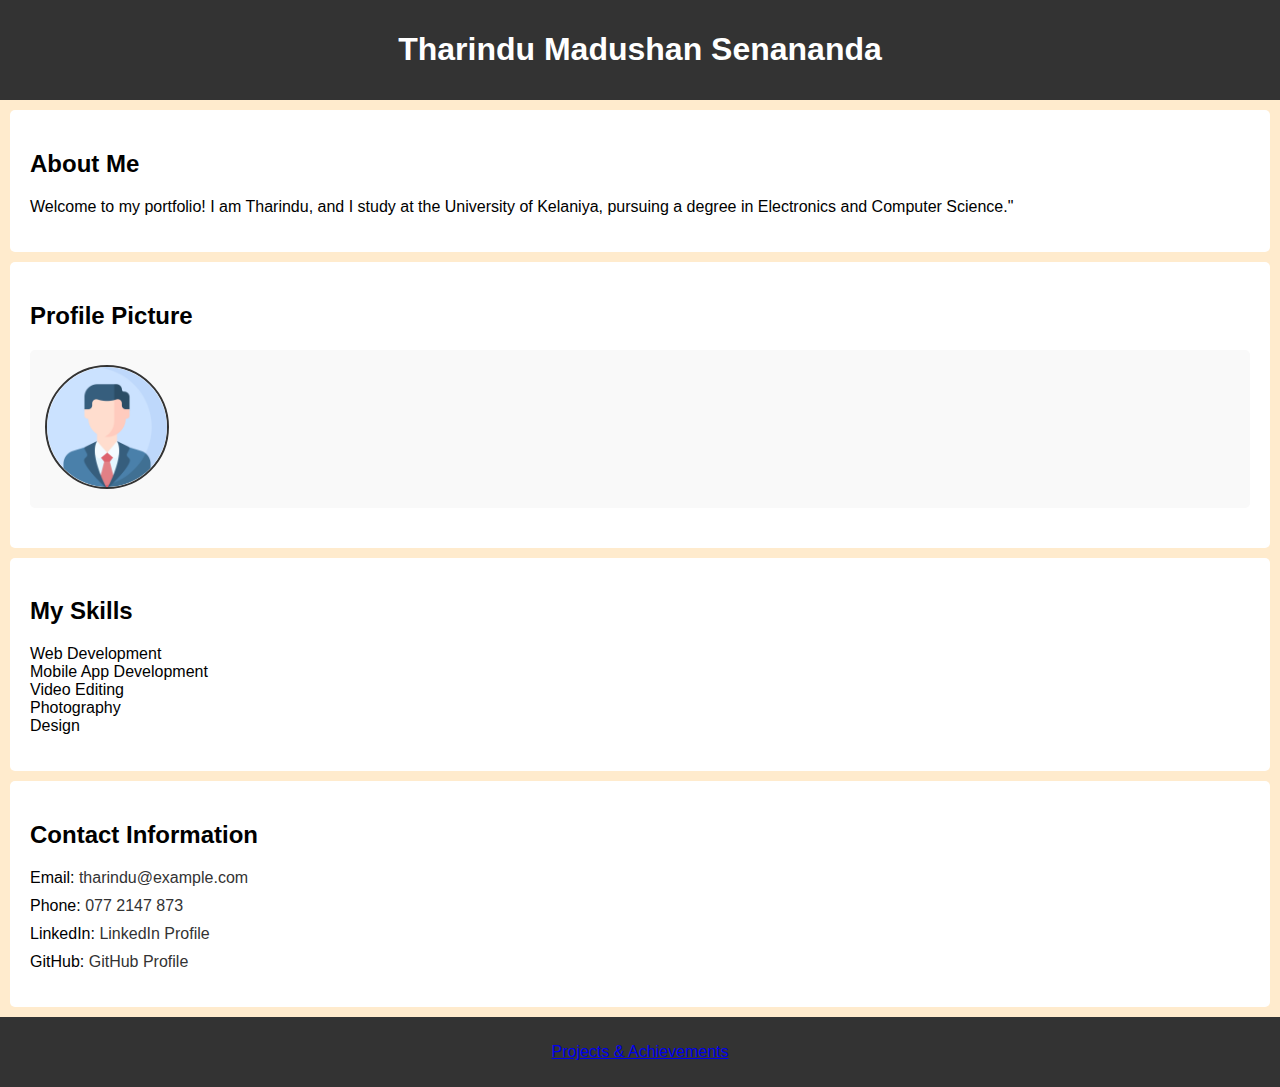
<file: index.html>
<!DOCTYPE html>
<html lang="en">
<head>
    <meta charset="UTF-8">
    <meta name="viewport" content="width=device-width, initial-scale=1.0">
    <title>THARINDU</title>
    <link rel="stylesheet" href="style.css">
</head>
<body>
    <header>
        <h1>Tharindu Madushan Senananda</h1>
       
    </header>

    <section id="about">
        <h2>About Me</h2>
        <p>Welcome to my portfolio! I am Tharindu, and I study at the University of Kelaniya, pursuing a degree in Electronics and Computer Science." </p>
    </section>

    <section id="projects">
        <h2>Profile Picture</h2>
        <div class="project">
            
            <img src="1.png" alt="Profile Picture" class="profile-pic">
        </div>
        
    </section>

    <section id="skills">
        <h2>My Skills</h2>
        <ul class="skills-list">
            <li>Web Development</li>
            <li>Mobile App Development</li>
            <li>Video Editing</li>
            <li>Photography</li>
            <li>Design</li>
        </ul>
    </section>
    <section id="contact-info">
        <h2>Contact Information</h2>
        <ul class="contact-list">
            <li>Email: <a href="mailto:tharindul@example.com">tharindu@example.com</a></li>
            <li>Phone: <a href="tel:+077 2147 873">077 2147 873 </a></li>
            <li>LinkedIn: <a href="https://www.linkedin.com/in/yourprofile" target="_blank">LinkedIn Profile</a></li>
            <li>GitHub: <a href="https://github.com/yourusername" target="_blank">GitHub Profile</a></li>
        </ul>
    </section>
    
    <footer>
        <p><a href="index1.html" target="_blank">Projects & Achievements</a></p>
    </footer>
</body>
</html>
</file>
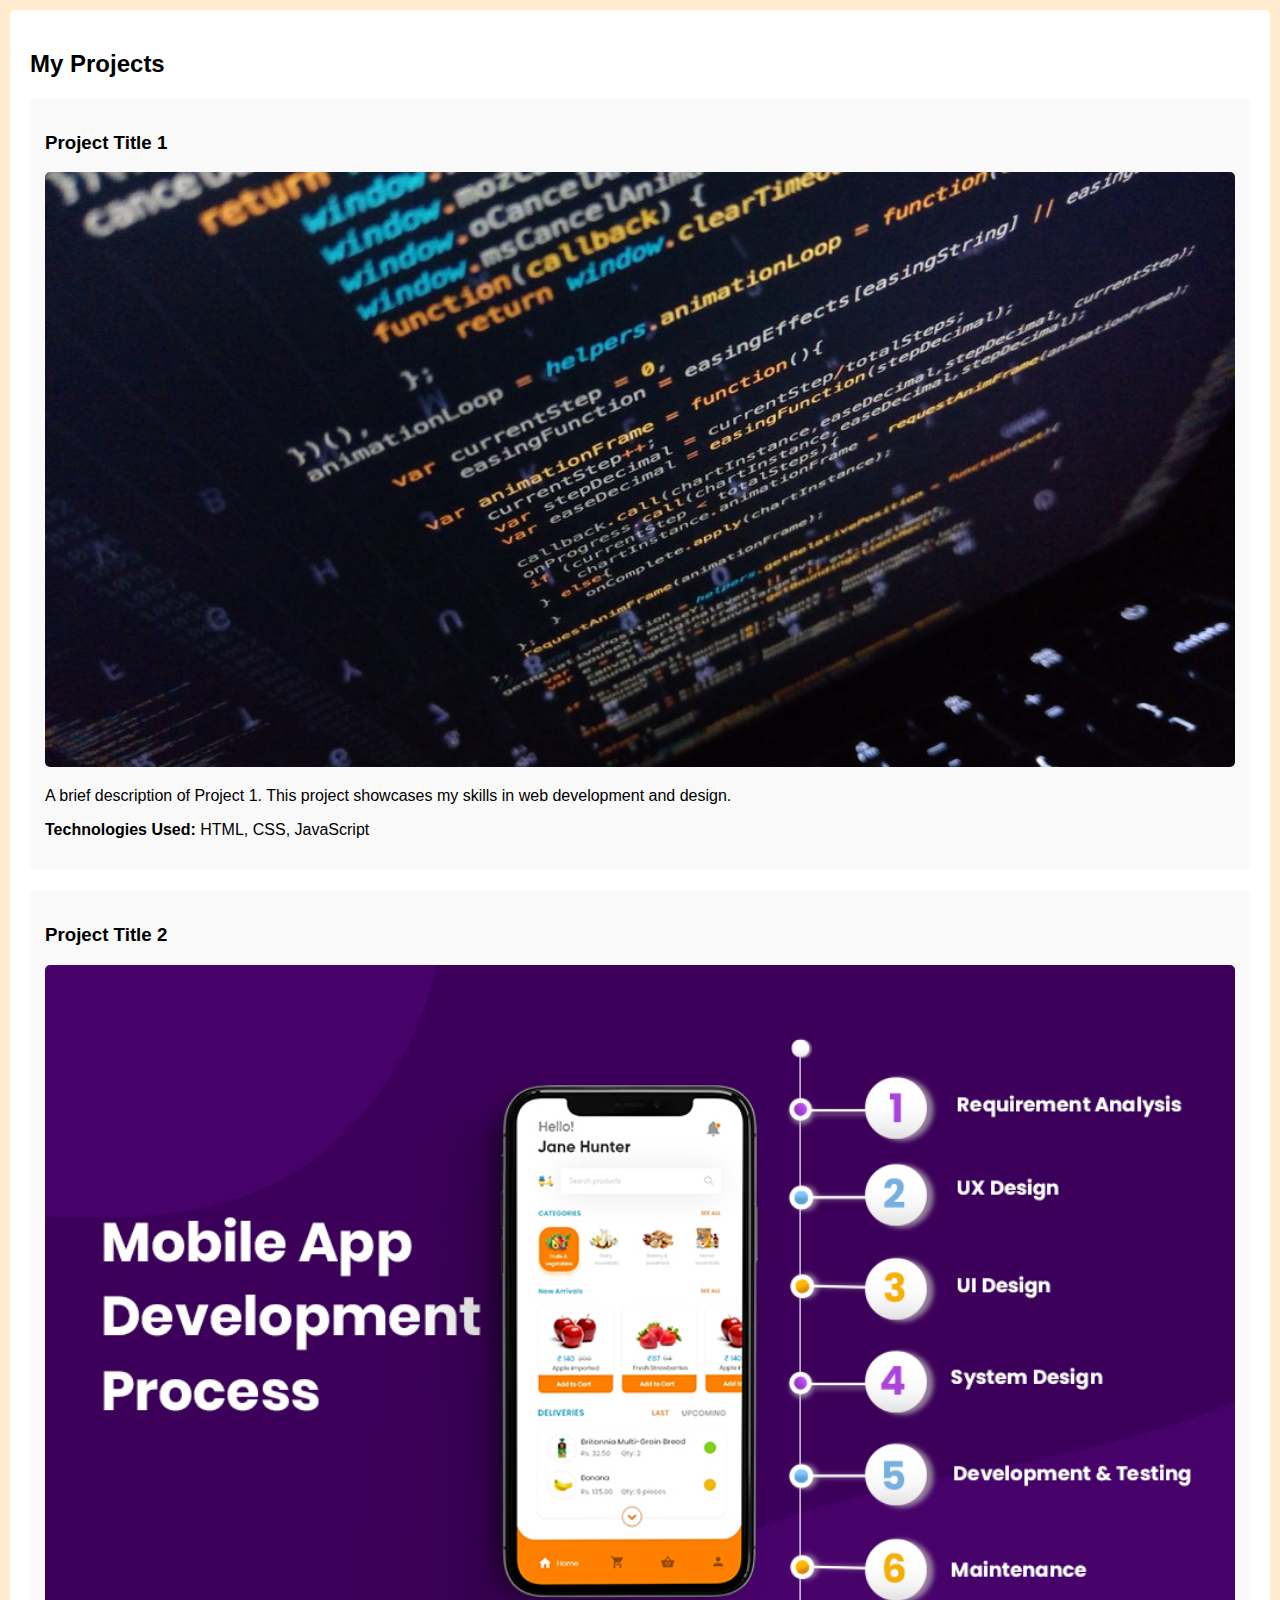
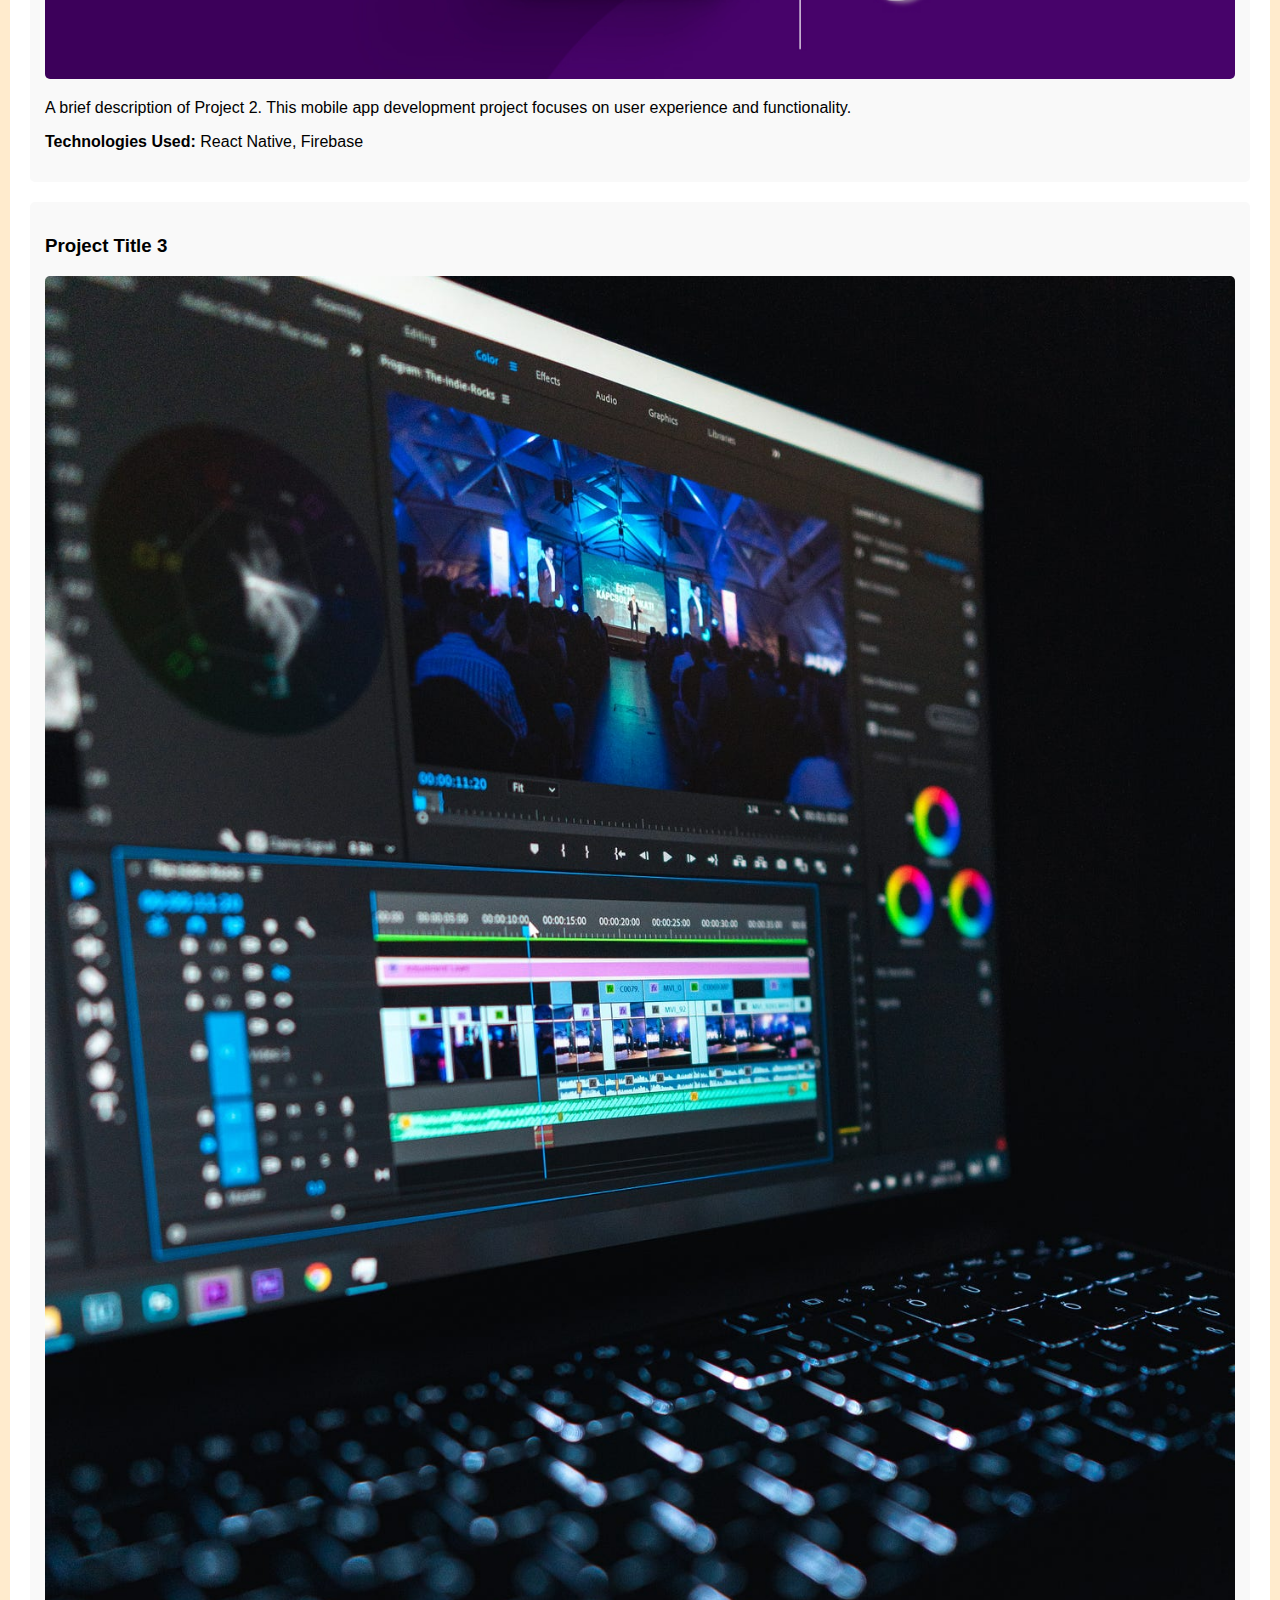
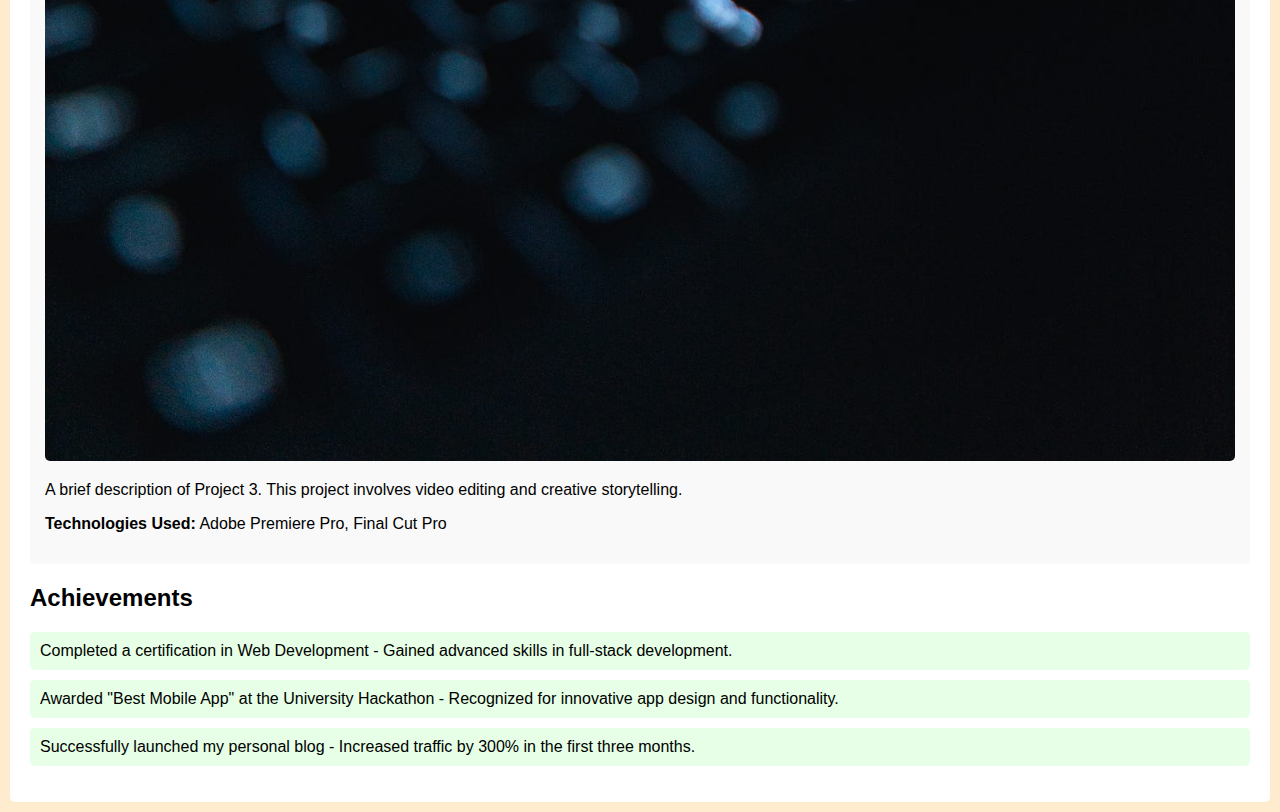
<file: index1.html>
<!DOCTYPE html>
<html lang="en">
<head>
    <meta charset="UTF-8">
    <meta name="viewport" content="width=device-width, initial-scale=1.0">
    <title>Madushan</title>
    <link rel="stylesheet" href="style.css">
</head>
<body>
    <section id="projects">
        <h2>My Projects</h2>
    
        <div class="project">
            <h3>Project Title 1</h3>
            <img src="2.jpg" alt="Project 1 Screenshot" class="project-image">
            <p>A brief description of Project 1. This project showcases my skills in web development and design.</p>
            <p><strong>Technologies Used:</strong> HTML, CSS, JavaScript</p>
        </div>
    
        <div class="project">
            <h3>Project Title 2</h3>
            <img src="3.jpg" alt="Project 2 Screenshot" class="project-image">
            <p>A brief description of Project 2. This mobile app development project focuses on user experience and functionality.</p>
            <p><strong>Technologies Used:</strong> React Native, Firebase</p>
        </div>
    
        <div class="project">
            <h3>Project Title 3</h3>
            <img src="4.jpg" alt="Project 3 Screenshot" class="project-image">
            <p>A brief description of Project 3. This project involves video editing and creative storytelling.</p>
            <p><strong>Technologies Used:</strong> Adobe Premiere Pro, Final Cut Pro</p>
        </div>
    
        <h2>Achievements</h2>
        <ul class="achievement-list">
            <li>Completed a certification in Web Development - Gained advanced skills in full-stack development.</li>
            <li>Awarded "Best Mobile App" at the University Hackathon - Recognized for innovative app design and functionality.</li>
            <li>Successfully launched my personal blog - Increased traffic by 300% in the first three months.</li>
        </ul>
    </section>
</body>
</html>
</file>
<file: style.css>
body {
    font-family: Arial, sans-serif;
    margin: 0;
    padding: 0;
    background-color:blanchedalmond;
}

header {
    background: #333;
    color: #fff;
    padding: 10px 20px;
    text-align: center;
}

nav ul {
    list-style: none;
    padding: 0;
}

nav ul li {
    display: inline;
    margin: 0 10px;
}

nav a {
    color: #fff;
    text-decoration: none;
}

section {
    padding: 20px;
    margin: 10px;
    background: #fff;
    border-radius: 5px;
}

.project {
    margin-bottom: 15px;
}
.profile {
    display: flex;
    align-items: center;
}

.profile-pic {
    width: 120px; /* Adjust size as needed */
    height: 120px; /* Maintain aspect ratio */
    border-radius: 50%; /* Circular image */
    margin-right: 20px; /* Space between image and text */
    border: 2px solid #333; /* Optional border */
}

#skills {
    padding: 20px;
    margin: 10px;
    background: #fff;
    border-radius: 5px;
}

.skills-list {
    list-style-type: none;
    padding: 0;
}

#contact-info {
    padding: 20px;
    margin: 10px;
    background: #fff;
    border-radius: 5px;
}

.contact-list {
    list-style-type: none;
    padding: 0;
}

.contact-list li {
    margin: 10px 0;
}

.contact-list a {
    color: #333;
    text-decoration: none;
}

.contact-list a:hover {
    text-decoration: underline;
}

footer {
    text-align: center;
    padding: 10px 0;
    background: #333;
    color: #fff;
    position: relative;
    bottom: 0;
    width: 100%;
}
.project {
    margin-bottom: 20px;
    background: #f9f9f9;
    padding: 15px;
    border-radius: 5px;
}

.project-image {
    width: 100%; /* Responsive image */
    height: auto;
    border-radius: 5px;
}

.achievement-list {
    list-style-type: none;
    padding: 0;
}

.achievement-list li {
    margin: 10px 0;
    background: #e6ffe6; /* Light green background for achievements */
    padding: 10px;
    border-radius: 5px;
}
</file>
